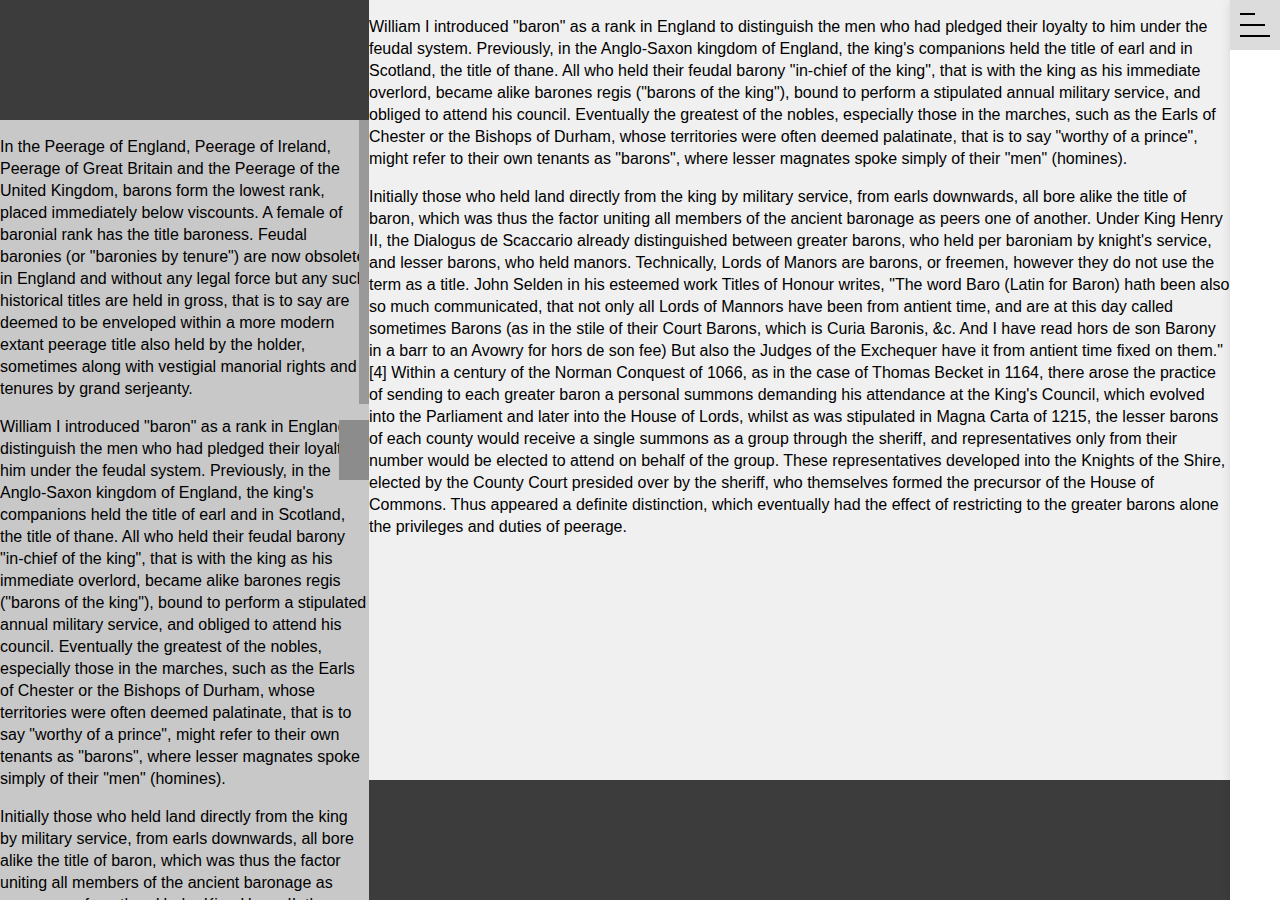
<file: index.html>
<!DOCTYPE html>
<html lang="ru">
	<head>
    	<meta charset="UTF-8" />
    	<meta http-equiv="X-UA-Compatible" content="IE=edge" />
    	<meta name="viewport" content="width=device-width, initial-scale=1.0, user-scalable=0, minimum-scale=1.0" />
		<meta name="keywords" content="http, 404" />
    	<meta name="description" content ="Не удается найти веб-страницу или документ" />
    	<link rel="stylesheet" href="css/default.css?071020191308" />
    	<link rel="stylesheet" href="css/style.css?071020191308" />
    	<link rel="stylesheet" href="css/workspace.css?071020191308" />
    	<link rel="stylesheet" href="css/panel.css?071020191308" />
    	<link rel="stylesheet" href="css/header.css?071020191308" />
    	<link rel="stylesheet" href="css/nav.css?071020191308" />
    	<link rel="stylesheet" href="css/footer.css?071020191308" />
    	<script defer src="js/jquery.js?071020191308"></script>
    	<!-- убрать комментирование ниже, если нужен resizable -->
    	<!-- script defer src="js/jquery.resizable.js?071020191308"></script -->
    	<!-- убрать комментирование выше, если нужен resizable -->
    	<script defer src="js/jquery.baron.js?071020191308"></script>
    	<script defer src="js/template.js?071020191308"></script>
		<title>HTTP 404 — не удается найти веб-страницу или документ</title>
	</head>
	<body onresize="resize();" onload="resize();">
		<div class="container">
			<span></span>
		
			
			<!-- workspace -->
			<div class="workspace">
				<div class="aside">
					<div class="header"></div>
					<div class="baron baron__aside">
						<div class="baron__scroller">
							<ul>
								<li>
									<p>In the Peerage of England, Peerage of Ireland, Peerage of Great Britain and the Peerage of the United Kingdom, barons form the lowest rank, placed immediately below viscounts. A female of baronial rank has the title baroness. Feudal baronies (or "baronies by tenure") are now obsolete in England and without any legal force but any such historical titles are held in gross, that is to say are deemed to be enveloped within a more modern extant peerage title also held by the holder, sometimes along with vestigial manorial rights and tenures by grand serjeanty.</p>
                					<p>William I introduced "baron" as a rank in England to distinguish the men who had pledged their loyalty to him under the feudal system. Previously, in the Anglo-Saxon kingdom of England, the king's companions held the title of earl and in Scotland, the title of thane. All who held their feudal barony "in-chief of the king", that is with the king as his immediate overlord, became alike barones regis ("barons of the king"), bound to perform a stipulated annual military service, and obliged to attend his council. Eventually the greatest of the nobles, especially those in the marches, such as the Earls of Chester or the Bishops of Durham, whose territories were often deemed palatinate, that is to say "worthy of a prince", might refer to their own tenants as "barons", where lesser magnates spoke simply of their "men" (homines).</p>
               						<p>Initially those who held land directly from the king by military service, from earls downwards, all bore alike the title of baron, which was thus the factor uniting all members of the ancient baronage as peers one of another. Under King Henry II, the Dialogus de Scaccario already distinguished between greater barons, who held per baroniam by knight's service, and lesser barons, who held manors. Technically, Lords of Manors are barons, or freemen, however they do not use the term as a title. John Selden in his esteemed work Titles of Honour writes, "The word Baro (Latin for Baron) hath been also so much communicated, that not only all Lords of Mannors have been from antient time, and are at this day called sometimes Barons (as in the stile of their Court Barons, which is Curia Baronis, &c. And I have read hors de son Barony in a barr to an Avowry for hors de son fee) But also the Judges of the Exchequer have it from antient time fixed on them."[4] Within a century of the Norman Conquest of 1066, as in the case of Thomas Becket in 1164, there arose the practice of sending to each greater baron a personal summons demanding his attendance at the King's Council, which evolved into the Parliament and later into the House of Lords, whilst as was stipulated in Magna Carta of 1215, the lesser barons of each county would receive a single summons as a group through the sheriff, and representatives only from their number would be elected to attend on behalf of the group. These representatives developed into the Knights of the Shire, elected by the County Court presided over by the sheriff, who themselves formed the precursor of the House of Commons. Thus appeared a definite distinction, which eventually had the effect of restricting to the greater barons alone the privileges and duties of peerage.</p>
                					<p>Later, the king started to create new baronies in one of two ways: by a writ of summons directing a chosen man to attend Parliament, and in an even later development by letters patent. Writs of summons became the normal method in medieval times, displacing the method of feudal barony, but creation of baronies by letters patent is the sole method adopted in modern times. Since the adoption of summons by writ, baronies thus no longer relate directly to land-holding, and thus no more feudal baronies needed thenceforth to be created. Following the Modus Tenendi Parliamenta of 1419, the Tenures Abolition Act 1660, the Feudal Tenure Act (1662), and the Fines and Recoveries Act of 1834, titles of feudal barony became obsolete and without legal force.</p>
                					<p>In the twentieth century Britain introduced the concept of non-hereditary life peers. All appointees to this distinction have been at the rank of baron. Life-peers are not counted as part of the aristocracy although in accordance with the tradition applied to hereditary peers they too are formally addressed in parliament by their peers as "The Noble Lord".</p>
                					<p>In addition, baronies are often used by their holders as subsidiary titles, for example as courtesy titles for the son and heir of an Earl or higher peer.</p>						
								</li>
							</ul>
						</div>
						<div class="baron__track">
            				<div class="baron__bar"></div>
        				</div>
					</div>
					<div class="ui-resizable-handle"></div>
				</div>
				<div class="content">
					<div class="header"></div>
					<div class="baron baron__content">
						<div class="baron__scroller">
							<ul>
								<li>
									<p>William I introduced "baron" as a rank in England to distinguish the men who had pledged their loyalty to him under the feudal system. Previously, in the Anglo-Saxon kingdom of England, the king's companions held the title of earl and in Scotland, the title of thane. All who held their feudal barony "in-chief of the king", that is with the king as his immediate overlord, became alike barones regis ("barons of the king"), bound to perform a stipulated annual military service, and obliged to attend his council. Eventually the greatest of the nobles, especially those in the marches, such as the Earls of Chester or the Bishops of Durham, whose territories were often deemed palatinate, that is to say "worthy of a prince", might refer to their own tenants as "barons", where lesser magnates spoke simply of their "men" (homines).</p>
               						<p>Initially those who held land directly from the king by military service, from earls downwards, all bore alike the title of baron, which was thus the factor uniting all members of the ancient baronage as peers one of another. Under King Henry II, the Dialogus de Scaccario already distinguished between greater barons, who held per baroniam by knight's service, and lesser barons, who held manors. Technically, Lords of Manors are barons, or freemen, however they do not use the term as a title. John Selden in his esteemed work Titles of Honour writes, "The word Baro (Latin for Baron) hath been also so much communicated, that not only all Lords of Mannors have been from antient time, and are at this day called sometimes Barons (as in the stile of their Court Barons, which is Curia Baronis, &c. And I have read hors de son Barony in a barr to an Avowry for hors de son fee) But also the Judges of the Exchequer have it from antient time fixed on them."[4] Within a century of the Norman Conquest of 1066, as in the case of Thomas Becket in 1164, there arose the practice of sending to each greater baron a personal summons demanding his attendance at the King's Council, which evolved into the Parliament and later into the House of Lords, whilst as was stipulated in Magna Carta of 1215, the lesser barons of each county would receive a single summons as a group through the sheriff, and representatives only from their number would be elected to attend on behalf of the group. These representatives developed into the Knights of the Shire, elected by the County Court presided over by the sheriff, who themselves formed the precursor of the House of Commons. Thus appeared a definite distinction, which eventually had the effect of restricting to the greater barons alone the privileges and duties of peerage.</p>
                				</li>
								<li>
									<footer></footer>
								</li>
							</ul>
						</div>
						<div class="baron__track">
            				<div class="baron__bar"></div>
        				</div>				
					</div>
				</div>
			</div>
			<!-- /workspace -->
			
			
			<!-- panel -->
			<div class="panel">
				<ul>
					<li></li>
					<li></li>
					<li></li>
					<li></li>
				</ul>
			</div>
			<!-- /panel -->
			
			
			<!-- nav -->
			<nav></nav>
			<!-- /nav -->
			
		</div>
	</body>
</html>
</file>
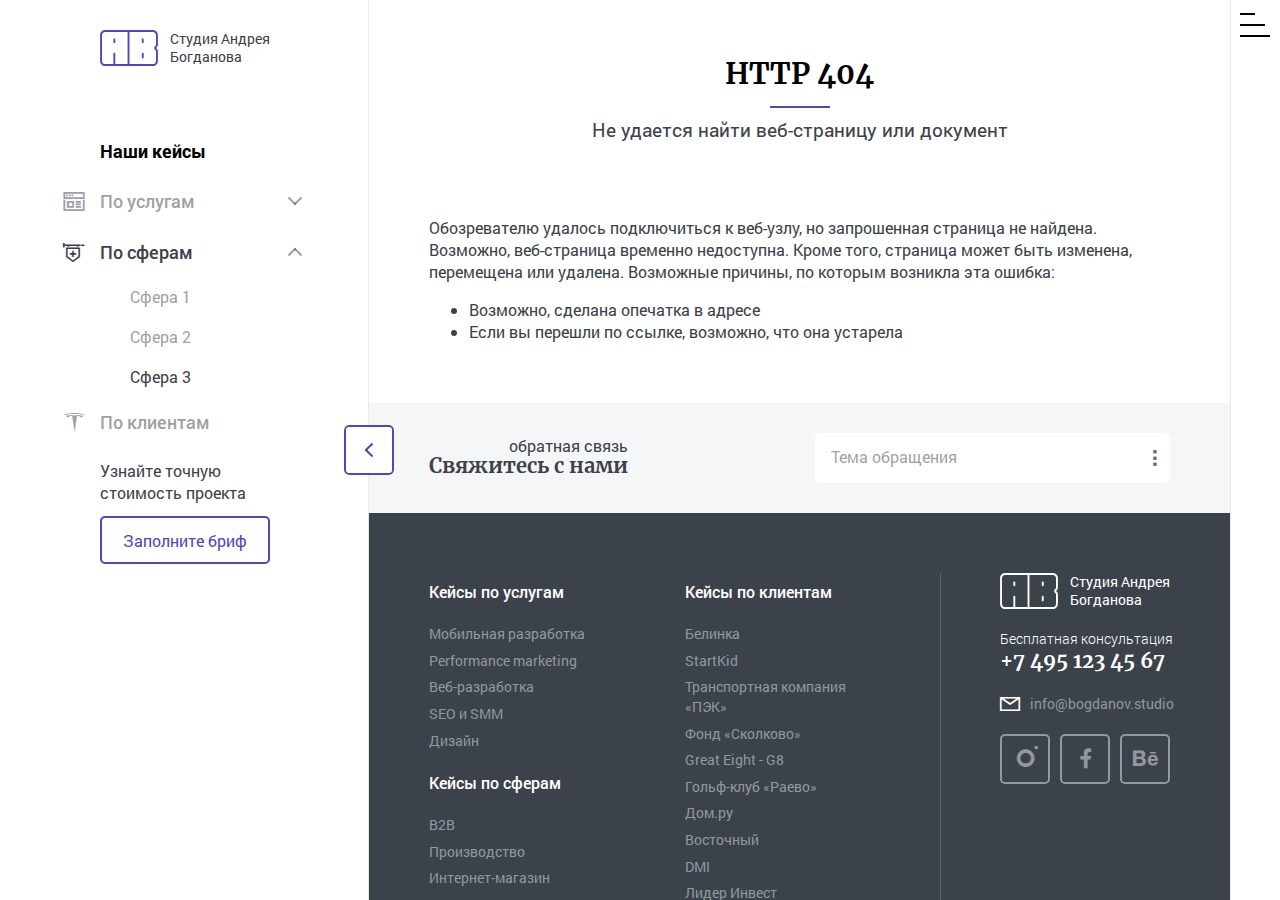
<file: HTML/index.html>
<!DOCTYPE html>
<html lang="ru">

<head>
	<meta charset="UTF-8" />
	<meta http-equiv="X-UA-Compatible" content="IE=edge" />
	<meta name="viewport" content="width=device-width, initial-scale=1.0, user-scalable=0, minimum-scale=1.0" />
	<meta name="keywords" content="http, 404" />
	<meta name="description" content="Не удается найти веб-страницу или документ" />
	<link rel="stylesheet" href="fonts/icomoon/style.css?140120200038" />
	<link rel="stylesheet" href="fonts/roboto/style.css?140120200038" />
	<link rel="stylesheet" href="fonts/merriweather/style.css?140120200038" />
	<link rel="stylesheet" href="css/default.css?140120200038" />
	<link rel="stylesheet" href="css/style.css?140120200038" />
	<link rel="stylesheet" href="css/header.css?140120200038" />
	<link rel="stylesheet" href="css/burger.css?140120200038" />
	<link rel="stylesheet" href="css/workspace.css?140120200038" />
	<link rel="stylesheet" href="css/aside.css?140120200038" />
	<link rel="stylesheet" href="css/article.css?140120200038" />
	<link rel="stylesheet" href="css/footer.css?140120200038" />
	<link rel="stylesheet" href="css/form.css?140120200038" />
	<link rel="stylesheet" href="css/nav.css?140120200038" />
	<script defer src="js/jquery.js?140120200038"></script>
	<script defer src="js/jquery.throttle-debounce.js?140120200038"></script>
	<script defer src="js/jquery.baron.js?140120200038"></script>
	<script defer src="js/template.js?140120200038"></script>
	<script defer src="js/form.js?140120200038"></script>
	<title>HTTP 404 — не удается найти веб-страницу или документ</title>
</head>

<body onresize="resize();" onload="resize();">
	<div class="container">
		<span></span>

		<!-- списки -->
		<div class="lists utheme">
			<div class="baron baron__choose">
				<div class="baron__scroller">
					<ul>
						<li data-form="feedback" data-field="utheme">
							<span>Cотрудничество</span>
						</li>
						<li data-form="feedback" data-field="utheme">
							<span>Хочу у вас работать</span>
						</li>
						<li data-form="feedback" data-field="utheme">
							<span>Условия доставки</span>
						</li>
						<li data-form="feedback" data-field="utheme">
							<span>Условия покупки</span>
						</li>
						<li data-form="feedback" data-field="utheme">
							<span>Наличие товара</span>
						</li>
						<li data-form="feedback" data-field="utheme">
							<span>Другое</span>
						</li>
					</ul>
				</div>
				<div class="baron__track">
					<div class="baron__bar"></div>
				</div>
			</div>
		</div>
		<!-- /списки -->

		<!-- header -->
		<header>
			<div>
				<a class="logo" href="/" title="Море здоровья">
					<span></span>
				</a>
			</div>
			<ul class="burger">
				<li></li>
				<li></li>
				<li></li>
				<li></li>
			</ul>
		</header>
		<!-- /header -->

		<!-- workspace -->
		<div class="workspace">
			<div class="aside">
				<div class="box">
					<div class="header">
						<a class="logo" href="/" title="Студия Андрея Богданова">
							<span></span>
						</a>
					</div>
					<div class="baron baron__aside">
						<div class="baron__scroller">
							<ul>
								<li>
									<aside>
										<ul>
											<li>
												<div>
													<strong>
														<span>Наши кейсы</span>
													</strong>
												</div>
											</li>
											<li class="more">
												<a class="color-hover" href="#" title="По услугам">
													<span class="icon services">
														<span>По услугам</span>
													</span>
												</a>
												<span></span>
												<ul>
													<li>
														<a class="color-hover" href="#" title="Услуга 1">
															<span>
																<span>Услуга 1</span>
															</span>
														</a>
													</li>
													<li>
														<a class="color-hover" href="#" title="Услуга 2">
															<span>
																<span>Услуга 2</span>
															</span>
														</a>
													</li>
												</ul>
											</li>
											<li class="more selected">
												<div>
													<span class="icon areas">
														<span>По сферам</span>
													</span>
												</div>
												<span></span>
												<ul>
													<li>
														<a class="color-hover" href="#" title="Сфера 1">
															<span>
																<span>Сфера 1</span>
															</span>
														</a>
													</li>
													<li>
														<a class="color-hover" href="#" title="Сфера 2">
															<span>
																<span>Сфера 2</span>
															</span>
														</a>
													</li>
													<li>
														<div>
															<span>
																<span>Сфера 3</span>
															</span>
														</div>
													</li>
												</ul>
											</li>
											<li>
												<a class="color-hover" href="/catalog/fignya/" title="По клиентам">
													<span class="icon brends">
														<span>По клиентам</span>
													</span>
												</a>
											</li>
											<li>
												<div>
													<p>
														<span>Узнайте точную стоимость проекта</span>
													</p>
													<a href="#" title="Заполните бриф">
														<span>Заполните бриф</span>
													</a>
												</div>
											</li>
										</ul>
									</aside>
								</li>
							</ul>
						</div>
						<div class="baron__track">
							<div class="baron__bar"></div>
						</div>
					</div>
				</div>
				<div class="ui-resizable-handle"></div>
			</div>
			<div class="article">
				<div class="box">
					<div class="baron baron__article">
						<div class="baron__scroller">
							<ul>
								<li>
									<article>
										<div class="content">
											<div>
												<h1>HTTP 404</h1>
												<blockquote>Не удается найти веб-страницу или документ</blockquote>
											</div>
											<div>
												<p>Обозревателю удалось подключиться к веб-узлу, но запрошенная страница не найдена.
													Возможно, веб-страница временно недоступна.
													Кроме того, страница может быть изменена, перемещена или удалена.
													Возможные причины, по которым возникла эта ошибка:</p>
												<ul>
													<li>Возможно, сделана опечатка в адресе</li>
													<li>Если вы перешли по ссылке, возможно, что она устарела</li>
												</ul>
											</div>
										</div>
									</article>
								</li>
								<li>
									<footer>
										<div class="form feedback">
											<div>
												<span class="accent">Оставьте комментарий</span>
												<span class="accent">Спасибо!</span>
												<blockquote>В комментариях запрещено использовать материалы рекламного характера и (или) использовать нецензурную лексику (мат), включая завуалированную.</blockquote>
												<blockquote>Ваше сообщение успешно отправлено. В ближайшее время с Вами свяжется наш специалист и ответит на все, интересующие Вас, вопросы.</blockquote>
											</div>
											<form name="feedback" method="post" action="#">
												<ul>
													<li>
														<div class="accent">
															<span>Свяжитесь с нами</span>
														</div>
													</li>
													<li>
														<div class="choose utheme">
															<input class="field lists" type="text" name="utheme" value="" readonly="readonly" data-form="feedback" data-list="utheme" />
															<span>Тема обращения</span>
														</div>
													</li>
												</ul>
												<ul class="hide utheme">
													<li>
														<div class="required">
															<input class="field" type="text" name="uname" value="" data-form="feedback" />
															<span>Ваше имя</span>
														</div>
													</li>
													<li>
														<div class="required">
															<input class="field" type="text" name="uemail" value="" data-form="feedback" />
															<span>Ваш E-mail</span>
														</div>
													</li>
												</ul>
												<ul class="hide utheme">
													<li>
														<div>
															<textarea class="field" name="umessage" data-form="feedback"></textarea>
															<span>Напишите комментарий</span>
														</div>
													</li>
												</ul>
												<ol class="hide utheme">
													<li>
														<div class="required consent">
															<input type="checkbox" name="consent" value="Y" />
															<span class="checkbox" data-form="feedback"></span>
															<span>Даю согласие на обработку</span>
															<a href="/policy/" title="персональные данные">персональных данных</a>
														</div>
													</li>
													<li>
														<div>
															<button type="button" data-form="feedback"></button>
														</div>
													</li>
												</ol>
											</form>
										</div>
										<div class="footer">
											<ul>
												<li>
													<ul>
														<li>
															<a href="#" title="Кейсы по услугам">
																<span>Кейсы по услугам</span>
															</a>
															<ol>
																<li>
																	<a href="#" title="Мобильная разработка">
																		<span>Мобильная разработка</span>
																	</a>
																</li>
																<li>
																	<a href="#" title="Performance marketing">
																		<span>Performance marketing</span>
																	</a>
																</li>
																<li>
																	<a href="#" title="Веб-разработка">
																		<span>Веб-разработка</span>
																	</a>
																</li>
																<li>
																	<a href="#" title="SEO и SMM">
																		<span>SEO и SMM</span>
																	</a>
																</li>
																<li>
																	<a href="#" title="Дизайн">
																		<span>Дизайн</span>
																	</a>
																</li>
															</ol>
															<a href="#" title="Кейсы по сферам">
																<span>Кейсы по сферам</span>
															</a>
															<ol>
																<li>
																	<a href="#" title="B2B">
																		<span>B2B</span>
																	</a>
																</li>
																<li>
																	<a href="#" title="Производство">
																		<span>Производство</span>
																	</a>
																</li>
																<li>
																	<a href="#" title="Интернет-магазин">
																		<span>Интернет-магазин</span>
																	</a>
																</li>
																<li>
																	<a href="#" title="Логистика">
																		<span>Логистика</span>
																	</a>
																</li>
																<li>
																	<a href="#" title="Мероприятия">
																		<span>Мероприятия</span>
																	</a>
																</li>
																<li>
																	<a href="#" title="Музыка">
																		<span>Музыка</span>
																	</a>
																</li>
																<li>
																	<a href="#" title="СМИ">
																		<span>СМИ</span>
																	</a>
																</li>
																<li>
																	<a href="#" title="Техника">
																		<span>Техника</span>
																	</a>
																</li>
																<li>
																	<a href="#" title="Финансы">
																		<span>Финансы</span>
																	</a>
																</li>
																<li>
																	<a href="#" title="E-commerce">
																		<span>E-commerce</span>
																	</a>
																</li>
																<li>
																	<a href="#" title="Автомобили">
																		<span>Автомобили</span>
																	</a>
																</li>
																<li>
																	<a href="#" title="IT">
																		<span>IT</span>
																	</a>
																</li>
																<li>
																	<a href="#" title="Строительство">
																		<span>Строительство</span>
																	</a>
																</li>
																<li>
																	<a href="#" title="Товары для дома">
																		<span>Товары для дома</span>
																	</a>
																</li>
																<li>
																	<a href="#" title="Услуги">
																		<span>Услуги</span>
																	</a>
																</li>
																<li>
																	<a href="#" title="Продажи">
																		<span>Продажи</span>
																	</a>
																</li>
															</ol>
														</li>
														<li>
															<a href="#" title="Кейсы по клиентам">
																<span>Кейсы по клиентам</span>
															</a>
															<ol>
																<li>
																	<a href="#" title="Белинка">
																		<span>Белинка</span>
																	</a>
																</li>
																<li>
																	<a href="#" title="StartKid">
																		<span>StartKid</span>
																	</a>
																</li>
																<li>
																	<a href="#" title="Транспортная компания «ПЭК»">
																		<span>Транспортная компания «ПЭК»</span>
																	</a>
																</li>
																<li>
																	<a href="#" title="Фонд «Сколково»">
																		<span>Фонд «Сколково»</span>
																	</a>
																</li>
																<li>
																	<a href="#" title="Great Eight - G8">
																		<span>Great Eight - G8</span>
																	</a>
																</li>
																<li>
																	<a href="#" title="Гольф-клуб «Раево»">
																		<span>Гольф-клуб «Раево»</span>
																	</a>
																</li>
																<li>
																	<a href="#" title="Дом.ру">
																		<span>Дом.ру</span>
																	</a>
																</li>
																<li>
																	<a href="#" title="Восточный">
																		<span>Восточный</span>
																	</a>
																</li>
																<li>
																	<a href="#" title="DMI">
																		<span>DMI</span>
																	</a>
																</li>
																<li>
																	<a href="#" title="Лидер Инвест">
																		<span>Лидер Инвест</span>
																	</a>
																</li>
																<li>
																	<a href="#" title="ТПК">
																		<span>ТПК</span>
																	</a>
																</li>
																<li>
																	<a href="#" title="Cheryomushki house">
																		<span>Cheryomushki house</span>
																	</a>
																</li>
															</ol>
															<a href="#" title="Студия">
																<span>Студия</span>
															</a>
															<ol>
																<li>
																	<a href="#" title="Компетенции">
																		<span>Компетенции</span>
																	</a>
																</li>
																<li>
																	<a href="#" title="Философия">
																		<span>Философия</span>
																	</a>
																</li>
																<li>
																	<a href="#" title="Команда">
																		<span>Команда</span>
																	</a>
																</li>
																<li>
																	<a href="#" title="Вакансии">
																		<span>Вакансии</span>
																	</a>
																</li>
															</ol>
															<a href="#" title="Мысли">
																<span>Мысли</span>
															</a>
															<br />
															<a href="#" title="Контакты">
																<span>Контакты</span>
															</a>
														</li>
													</ul>
												</li>
												<li>
													<a class="logo" href="/" title="Студия Андрея Богданова">
														<span></span>
													</a>
													<a class="phone" href="tel:+74951234567" title="+7 495 123 45 67">
														<span>+7 495 123 45 67</span>
													</a>
													<a class="mail" href="mailto:info@bogdanov.studio" title="info@bogdanov.studio">
														<span>info@bogdanov.studio</span>
													</a>
													<ol class="social">
														<li>
															<a class="instagram" href="#" title="instagram"></a>
														</li>
														<li>
															<a class="facebook" href="#" title="facebook"></a>
														</li>
														<li>
															<a class="behance" href="#" title="behance"></a>
														</li>
													</ol>
												</li>
											</ul>
										</div>
										<div class="footer copyright">
											<span>© 2019 Студия Андрея Богданова</span><br />
											<a class="policy" href="/policy/" title="Политика конфиденциальности">
												<span>Политика конфиденциальности</span>
											</a>
										</div>
									</footer>
								</li>
							</ul>
						</div>
						<div class="baron__track">
							<div class="baron__bar"></div>
						</div>
					</div>
				</div>
			</div>
		</div>
		<!-- /workspace -->

		<!-- nav -->
		<nav></nav>
		<!-- /nav -->

	</div>
</body>

</html>
</file>
<file: css/default.css>
@charset "UTF-8";

* {
	box-sizing : border-box;
	}

body {
	-webkit-text-size-adjust : 100%;
	-webkit-font-smoothing : antialiased;
  	-moz-osx-font-smoothing : grayscale;
	}

html, body,
main, article, aside, details, figcaption, figure, footer, header, hgroup, menu, nav, section,
dl, dt, dd,
h1, h2, h3, h4, h5, h6,
pre, form, fieldset, input, textarea, blockquote, th, td,
img, a img,
div {
	margin : 0;
	padding : 0;
	}

html, body,
main, article, aside, details, figcaption, figure, footer, header, hgroup, menu, nav, section,
img, a img,
div {
	font : inherit;
	vertical-align : baseline;
	}

address, caption, cite, code, dfn, th, var {
	font-style : normal;
	font-weight : normal;
	}

html, body {
	width : 100%;
	height : 100%;
	}

input:focus,
textarea:focus,
select:focus,
button:focus,
div:focus,
a:focus,
span:focus {
	outline : none;
	}

input,
textarea,
button {
	-webkit-appearance : none;
	-moz-appearance : none;
    }

caption, th {
	text-align : left;
	}

fieldset,
abbr, acronym,
img, img a {
	border : 0;
	}

blockquote, q {
	quotes : none;
	}

blockquote::before, blockquote::after,
q::before, q::after {
	content : "";
	content : none;
	}

main, article, aside, details, figcaption, figure, header, hgroup, menu, nav, section, img {
	display : block;
	}

h1, h2, h3, h4, h5, h6 {
	font-size : 100%;
	font-weight : normal;
	}

table {
	border-collapse : collapse;
	border-spacing : 0;
	}
</file>
<file: css/style.css>
@charset "UTF-8";

body {
	position : relative;
	background-color : rgba(255, 255, 255, 1);
	color : rgba(0, 0, 0, 1);
	font-weight : normal;
	font-family : "Regular", Arial, Tahoma, Verdana, sans-serif;
	font-size : 16px;
	line-height : 22px;
	}
	
div.container {
	position : relative;
	width : 100%;
	height : 100vh;
	min-width : 320px;
	min-height : 320px;
	overflow : hidden;
	}
	
div.container > span {
	display : none;
	}
	
div.container.opened > div.workspace {
  	-webkit-filter : url("[data-uri]#blur");
 	-webkit-filter : blur(3px);
   		-ms-filter : url("[data-uri]#blur");
 		-ms-filter : blur(3px);   
			filter : url("[data-uri]#blur");
			filter : blur(3px);		
	}
	
div.container.opened > span {
	display : block;
	position : absolute;
	top : 0;
	left : 0;
	z-index : 100;
	width : calc(100% - 50px);
	height : 100%;
	background-color : rgba(0, 0, 0, 0.25);	
	}

/* 60px — базовый отступ 
внутренние и внешние отступы делятся или умножаются на 2
120px — 60px — 30px */	
@media (min-width : 1201px) {
	
	}

/* 50px — базовый отступ 
внутренние и внешние отступы делятся или умножаются на 2
100px — 50px — 25px */		
@media (min-width : 961px) and (max-width : 1200px) {
	
	}

/* 40px — базовый отступ 
внутренние и внешние отступы делятся или умножаются на 2
80px — 40px — 20px */		
@media (min-width : 721px) and (max-width : 960px) {

	}
	
/* 30px — базовый отступ 
внутренние и внешние отступы делятся или умножаются на 2
60px — 30px — 15px */		
@media (min-width : 481px) and (max-width : 720px) {
	
	}

/* 20px — базовый отступ 
внутренние и внешние отступы делятся или умножаются на 2
40px — 20px — 10px */		
@media (max-width : 480px) {
	
	}
</file>
<file: css/workspace.css>
@charset "UTF-8";

div.container > div.workspace {
	display : flex;
	width : calc(100% - 50px);
	height : 100%;
	overflow : hidden;
	}
	
div.container > div.workspace > div {
	position : relative;
	height : 100%;
	min-width : 0;
	background-color: rgba(200, 200, 200, 1);
	overflow : visible !important;
	}
	
div.container > div.workspace > div.aside + div {
	flex : 1;
	max-width : 100%;
	background-color: rgba(240, 240, 240, 1);
	}

/* resizable -- начало */
	
div.container > div.workspace > div.aside > div.ui-resizable-handle {
	position : absolute;
	display : block;
	/* добавить комментирование ниже, если нужен resizable */
	right : 0;
	top : 0;
	height : 100%;
	/* добавить комментирование выше, если нужен resizable */
	}
	
/* убрать комментирование ниже, если нужен resizable */
/* div.container > div.workspace > div.aside > div.ui-resizable-disabled .ui-resizable-handle, 
div.container > div.workspace > div.aside > div.ui-resizable-autohide .ui-resizable-handle { 
	display : none; 
	}
	
div.container > div.workspace > div.aside > div.ui-resizable-e {
	cursor : ew-resize;
	width : 4px;
	height : 100%;
	right : -2px;
	top : 0;
	background-color: rgba(100, 100, 100, 1);
	} */
/* убрать комментирование выше, если нужен resizable */
	
div.container > div.workspace > div.aside > div.ui-resizable-handle > ul {
	display : flex;
	position : absolute;
	top : calc(50% - 30px);
	right : calc(50% - 30px);
	z-index : 90;
	width : 60px;
	height : 60px;
	padding : 0;
	margin : 0;
	list-style : none;
	}
	
div.container > div.workspace > div.aside > div.ui-resizable-handle > ul > li {
	width : 50%;
	cursor : pointer;
	}
	
div.container > div.workspace > div.aside > div.ui-resizable-handle > ul > li:first-child {
	background-color : rgba(140, 140, 140, 1);
	}
	
div.container > div.workspace > div.aside > div.ui-resizable-handle > ul > li:last-child {
	background-color : rgba(120, 120, 120, 1);
	}
	
/* resizable -- конец */
/* scrollbar -- начало */

div.container > div.workspace > div > div.baron {
	position : relative;
	overflow : hidden;
    width : 100%;
	}
	
div.container > div.workspace > div > div.baron > div.baron__scroller {
    width : 100% !important;
    max-width : 100% !important;
    min-width : 270px !important;
    padding : 0 !important;
    margin : 0 !important;
    height : 100%;
    overflow-y : scroll;
    -ms-overflow-style : none;
    -webkit-overflow-scrolling: touch;
    /* remove line to customize scrollbar in iOs */
	}
	
div.container > div.workspace > div > div.baron > div.baron__scroller::-webkit-scrollbar {
    width : 0;
    height : 0;
	}

div.container > div.workspace > div > div.baron > div.baron__track {
    display : none;
    position : absolute;
    top : 0;
    right : 0;
    bottom : 0;
	}
	
div.container > div.workspace > div > div.baron._scrollbar > div.baron__track {
    display : block;
	}
	
div.container > div.workspace > div > div.baron > div.baron__track > div.baron__bar {
    display : none;
    position : absolute;
    right : 0;    
    z-index : 1;
    width : 10px;
    background : #999;
	}
	
div.container > div.workspace > div > div.baron._scrollbar > div.baron__track > div.baron__bar {
    display : block;
	}
	
/* scrollbar -- конец */
	
div.container > div.workspace > div > div.baron > div.baron__scroller > ul {
	display : flex;
	flex-direction : column;
	width : 100%;
	min-height : 100%;
	padding : 0;
	margin : 0;
	list-style : none;
	}
	
div.container > div.workspace > div > div.baron > div.baron__scroller > ul > li:first-child {
	flex : 1;
	}
	
	
div.container > div.workspace > div > div.header {
	min-width : 100%;
	background-color: rgba(60, 60, 60, 1);
	}
	
@media (min-width : 1201px) {
	div.container > div.workspace > div.aside {
		width : 30%;
		max-width : 30%;
		}

	div.container > div.workspace > div.aside > div.baron {
		height : calc(100% - 120px);
		}
		
	div.container > div.workspace > div.content > div.baron {
		height : 100%;
		}
		
	div.container > div.workspace > div > div.header {
		height : 120px;
		}
		
	div.container > div.workspace > div.content > div.header {
		display : none;
		}
		
	div.container > div.workspace > div.aside > div.ui-resizable-handle > ul > li:last-child {
		opacity : 0;
		}
	
	div.container > div.workspace > div.aside.min > div.ui-resizable-handle > ul > li:last-child {
		opacity : 1;
		}
	}
	
@media (min-width : 961px) and (max-width : 1200px) {
	div.container > div.workspace > div.aside {
		width : 35%;
		max-width : 35%;
		}
		
	div.container > div.workspace > div.aside > div.baron {
		height : calc(100% - 110px);
		}
		
	div.container > div.workspace > div.content > div.baron {
		height : 100%;
		}
		
	div.container > div.workspace > div > div.header {
		height : 110px;
		}
		
	div.container > div.workspace > div.content > div.header {
		display : none;
		}
		
	div.container > div.workspace > div.aside > div.ui-resizable-handle > ul > li:last-child {
		opacity : 0;
		}
	
	div.container > div.workspace > div.aside.min > div.ui-resizable-handle > ul > li:last-child {
		opacity : 1;
		}
	}

@media (min-width : 721px) and (max-width : 960px) {
	div.container > div.workspace > div.aside {
		width : 40%;
		max-width : 40%;
		}
		
	div.container > div.workspace > div.aside > div.baron {
		height : calc(100% - 100px);
		}
		
	div.container > div.workspace > div.content > div.baron {
		height : 100%;
		}
		
	div.container > div.workspace > div > div.header {
		height : 100px;
		}
		
	div.container > div.workspace > div.content > div.header {
		display : none;
		}
		
	div.container > div.workspace > div.aside > div.ui-resizable-handle > ul > li:last-child {
		opacity : 0;
		}
	
	div.container > div.workspace > div.aside.min > div.ui-resizable-handle > ul > li:last-child {
		opacity : 1;
		}
	}
		
@media (min-width : 481px) and (max-width : 720px) {
	div.container > div.workspace > div.aside {
		width : 0;
		max-width : 100%;
		}
		
	div.container > div.workspace > div.content > div.baron {
		height : calc(100% - 90px);
		}
		
	div.container > div.workspace > div.aside > div.baron {
		height : 100%;
		}
		
	div.container > div.workspace > div > div.header {
		height : 90px;
		}
		
	div.container > div.workspace > div.aside > div.header {
		display : none;
		}
	}
	
@media (max-width : 480px) {
	div.container > div.workspace > div.aside {
		width : 0;
		max-width : 100%;
		}
		
	div.container > div.workspace > div.content > div.baron {
		height : calc(100% - 80px);
		}
		
	div.container > div.workspace > div.aside > div.baron {
		height : 100%;
		}
		
	div.container > div.workspace > div > div.header {
		height : 80px;
		}
		
	div.container > div.workspace > div.aside > div.header {
		display : none;
		}
	}
</file>
<file: css/panel.css>
@charset "UTF-8";

div.container > div.panel {
	position : absolute;
	top : 0;
	right : 0;
	z-index : 120;
	width : 50px;
	height : 100%;
	background-color: rgba(255, 255, 255, 1);
	box-shadow : 0 0 10px 0 rgba(0, 0, 0, 0.1);
	overflow : hidden;
	}

/* сандвич -- начало */
	
div.container > div.panel > ul {
	position: absolute;
	top : 0;
	right : 0;
	z-index: 10;
	width: 50px;
	height: 50px;
	padding : 13px 10px;
	margin : 0;
	list-style : none;
	cursor : pointer;
	overflow : hidden;
	background-color: rgba(220, 220, 220, 1);
	}
	
div.container > div.panel > ul > li {
	position : inherit;
	left : 10px;
	z-index : inherit;
	width : 30px;
	height : 2px;
	background-color : rgba(0, 0, 0, 1);
	transition : width 0.25s ease;
  	animation-timing-function : ease;
  	animation-duration : .25s;
	}
	
div.container > div.panel > ul > li:first-child,
div.container > div.panel > ul > li:nth-child(2) {
	width : 25px;
	top : calc(50% - 1px);
	}
	
div.container > div.panel > ul > li:nth-child(3) {
	top : 13px;
	width : 15px;
	}

div.container > div.panel > ul > li:last-child {
	bottom : 13px;
	}

div.container > div.panel > ul:hover > li:first-child,
div.container > div.panel > ul:hover > li:nth-child(2),
div.container > div.panel > ul:hover > li:nth-child(3),
div.container > div.panel > ul > li:last-child,
div.container.opened > div.panel > ul > li { 
	width : 30px; 
	}

div.container.closed > div.panel > ul > li:first-child {
	transform : rotate(0);  	
  	animation-name : rotate-left-down;
	}

div.container.opened > div.panel > ul > li:first-child {
	transform : rotate(45deg);
  	animation-name : rotate-left-up;
	}

@keyframes rotate-left-up {
	0% {
    	transform : rotate(0);
  		}
  	50% {
    	transform : rotate(0);
  		}
  	100% {
    	transform : rotate(45deg);
  		}
	}
	
@keyframes rotate-left-down {
	0% {
    	transform : rotate(45deg);
  		}
  	50% {
    	transform : rotate(0);
  		}
  	100% {
    	transform : rotate(0);
  		}
	}

div.container.closed > div.panel > ul > li:nth-child(2) {
	transform : rotate(0);
  	animation-name : rotate-right-down;
	}
	
div.container.opened > div.panel > ul > li:nth-child(2) { 
	transform : rotate(-45deg);
	animation-name : rotate-right-up;
	}
	
@keyframes rotate-right-up {
	0% {
    	transform : rotate(0);
  		}
  	50% {
    	transform : rotate(0);
  		}
  	100% {
    	transform : rotate(-45deg);
  		}
	}
	
@keyframes rotate-right-down {
	0% {
    	transform : rotate(-45deg);
  		}
  	50% {
    	transform : rotate(0);
  		}
  	100% {
    	transform : rotate(0);
  		}
	}

div.container.closed > div.panel > ul > li:nth-child(3) { 
	top : 13px;
	transform : rotate(0);
	animation-name : top-down;
	}	
	
div.container.opened > div.panel > ul > li:nth-child(3) { 
	top : calc(50% - 1px);
	transform : rotate(45deg);
	animation-name : top-up;
	}
	
@keyframes top-up {
	0% {
    	top : 13px;
    	transform : rotate(0);
  		}
  	50% {
    	top : calc(50% - 1px);
    	transform : rotate(0);
  		}
  	100% {
  		top : calc(50% - 1px);
    	transform : rotate(45deg);
  		}
	}
	
@keyframes top-down {
	0% {
    	top : calc(50% - 1px);
    	transform : rotate(45deg);
  		}
  	50% {
    	top : calc(50% - 1px);
    	transform : rotate(0);
  		}
  		
  	100% {
    	top : 13px;
    	transform : rotate(0);
  		}
	}

div.container.closed > div.panel > ul > li:last-child { 
	bottom : 13px;
	transform : rotate(0);
	animation-name : bottom-down;
	}	
	
div.container.opened > div.panel > ul > li:last-child { 
	bottom : calc(50% - 1px);
	transform : rotate(-45deg);
	animation-name : bottom-up;
	}
	
@keyframes bottom-up {
	0% {
    	bottom : 13px;
    	transform : rotate(0);
  		}
  	50% {
    	bottom : calc(50% - 1px);
    	transform : rotate(0);
  		}
  	100% {
  		bottom : calc(50% - 1px);
    	transform : rotate(-45deg);
  		}
	}
	
@keyframes bottom-down {
	0% {
    	bottom : calc(50% - 1px);
    	transform : rotate(-45deg);
  		}
  	50% {
    	bottom : calc(50% - 1px);
    	transform : rotate(0);
  		}
  		
  	100% {
    	bottom : 13px;
    	transform : rotate(0);
  		}
	}
	
/* сандвич -- конец */
	
@media (min-width : 1201px) {

	}
	
@media (min-width : 961px) and (max-width : 1200px) {

	}

@media (min-width : 721px) and (max-width : 960px) {

	}
		
@media (min-width : 481px) and (max-width : 720px) {
	
	}
	
@media (max-width : 480px) {

	}
</file>
<file: css/header.css>
@charset "UTF-8";

div.container > div.workspace > header {
	position : absolute;
	top : 0;
	left : 0;
	z-index : 100;
	background-color: rgba(60, 60, 60, 1);
	}
	
@media (min-width : 1201px) {
	div.container > div.workspace > header {
		width : 30%;
		padding : 60px 0;
		}
	}
		
@media (min-width : 961px) and (max-width : 1200px) {
	div.container > div.workspace > header {
		padding : 50px 0;
		}
	}

@media (min-width : 721px) and (max-width : 960px) {
	div.container > div.workspace > header {
		padding : 40px 0;
		}
	}

@media (min-width : 481px) and (max-width : 720px) {
	div.container > div.workspace > header {
		padding : 30px 0;
		}
	}

@media (max-width : 480px) {
	div.container > div.workspace > header {
		padding : 20px 0;
		}
	}
</file>
<file: css/nav.css>
@charset "UTF-8";

div.container > nav {
	position : absolute;
	top : 0;
	right : calc(50px - 100%);
	z-index : 100;
	width : calc(100% - 50px);
	height : 100%;
	background-color: rgba(80, 80, 80, 1);
	overflow : hidden;
	}
	
@media (min-width : 1201px) {
	div.container > nav {
		max-width : calc((100% - 50px)*0.7);
		}
	}
	
@media (min-width : 961px) and (max-width : 1200px) {
	div.container > nav {
		max-width : calc((100% - 50px)*0.65);
		}
	}

@media (min-width : 721px) and (max-width : 960px) {
	div.container > nav {
		max-width : calc((100% - 50px)*0.6);
		}
	}
		
@media (min-width : 481px) and (max-width : 720px) {
	div.container > nav {
		max-width : 100%;
		}	
	}
	
@media (max-width : 480px) {
	div.container > nav {
		max-width : 100%;
		}
	}
</file>
<file: css/footer.css>
@charset "UTF-8";

div.container > div.workspace > div.content > div.baron > div.baron__scroller > ul > li > footer {
	background-color: rgba(60, 60, 60, 1);
	}
	
@media (min-width : 1201px) {
	div.container > div.workspace > div.content > div.baron > div.baron__scroller > ul > li > footer {
		padding : 60px 0;
		}
	}
		
@media (min-width : 961px) and (max-width : 1200px) {
	div.container > div.workspace > div.content > div.baron > div.baron__scroller > ul > li > footer {
		padding : 50px 0;
		}
	}

@media (min-width : 721px) and (max-width : 960px) {
	div.container > div.workspace > div.content > div.baron > div.baron__scroller > ul > li > footer {
		padding : 40px 0;
		}
	}

@media (min-width : 481px) and (max-width : 720px) {
	div.container > div.workspace > div.content > div.baron > div.baron__scroller > ul > li > footer {
		padding : 30px 0;
		}
	}

@media (max-width : 480px) {
	div.container > div.workspace > div.content > div.baron > div.baron__scroller > ul > li > footer {
		padding : 20px 0;
		}
	}
</file>
<file: HTML/fonts/icomoon/style.css>
@charset "UTF-8";

@font-face {
	font-family: "icomoon";
	font-display: swap;
	src: url("icomoon.eot?6y5igh");
	src: url("icomoon.eot?6y5igh#iefix") format("embedded-opentype"),
		url("icomoon.ttf?6y5igh") format("truetype"),
		url("icomoon.woff?6y5igh") format("woff"),
		url("icomoon.svg?6y5igh#icomoon") format("svg");
	font-weight: normal;
	font-style: normal;
}
</file>
<file: HTML/fonts/roboto/style.css>
@charset "UTF-8";

@font-face {
	font-family : "Roboto";
	font-display : swap;
  	src : 	local("Roboto Light"), 
		  	local("Roboto-Light"), 
			url("RobotoLight.eot");
  	src : 	url("icomoon.eot?5y5iap#iefix") format("embedded-opentype"),
			url("RobotoLight.eot?#iefix") format("embedded-opentype"),
			url("RobotoLight.woff") format("woff"),
			url("RobotoLight.ttf") format("truetype");
	font-style : normal;
	font-weight : 300;
	}
	
@font-face {
	font-family : "Roboto";
	font-display : swap;
	src : 	local("Roboto Regular"), 
			local("Roboto-Regular"), 
			url("RobotoRegular.eot");
  	src : 	url("RobotoRegular.eot?#iefix") format("embedded-opentype"),
			url("RobotoRegular.woff") format("woff"),
			url("RobotoRegular.ttf") format("truetype");
	font-style : normal;
	font-weight : 400;
	}

@font-face {
	font-family : "Roboto";
	font-display : swap;
	src : 	local("Roboto Medium"), 
			local("Roboto-Medium"), 
			url("RobotoMedium.eot");
  	src : 	url("RobotoMedium.eot?#iefix") format("embedded-opentype"),
			url("RobotoMedium.woff") format("woff"),
			url("RobotoMedium.ttf") format("truetype");
	font-style : normal;
	font-weight : 500;
	}

@font-face {
	font-family : "Roboto";
	font-display : swap;
	src : 	local("Roboto Bold"), 
			local("Roboto-Bold"), 
			url("RobotoBold.eot");
  	src : 	url("RobotoBold.eot?#iefix") format("embedded-opentype"),
			url("RobotoBold.woff") format("woff"),
			url("RobotoBold.ttf") format("truetype");
	font-style : normal;
	font-weight : 600;
	}
</file>
<file: HTML/fonts/merriweather/style.css>
@charset "UTF-8";

@font-face {
	font-family : "Merriweather";
	font-display : swap;
	src : 	local("Merri Weather Bold"), 
			local("Merriweather-Bold"),
			url("Merriweather-Bold.eot");
	src : 	url("Merriweather-Bold.eot?#iefix")format("embedded-opentype"),
			url("Merriweather-Bold.woff") format("woff"),
			url("Merriweather-Bold.ttf") format("truetype");
	font-style : normal;
	font-weight : 600;
	}
</file>
<file: HTML/css/default.css>
@charset "UTF-8";

* {
	box-sizing : border-box;
	}

body {
	-webkit-text-size-adjust : 100%;
	-webkit-font-smoothing : antialiased;
  	-moz-osx-font-smoothing : grayscale;
	}

html, body,
main, article, aside, details, figcaption, figure, footer, header, hgroup, menu, nav, section,
dl, dt, dd,
h1, h2, h3, h4, h5, h6,
pre, form, fieldset, input, textarea, blockquote, th, td,
img, a img,
div {
	margin : 0;
	padding : 0;
	}

html, body,
main, article, aside, details, figcaption, figure, footer, header, hgroup, menu, nav, section,
img, a img,
div {
	font : inherit;
	vertical-align : baseline;
	}

address, caption, cite, code, dfn, th, var {
	font-style : normal;
	font-weight : normal;
	}

html, body {
	width : 100%;
	height : 100%;
	}

input:focus,
textarea:focus,
select:focus,
button:focus,
div:focus,
a:focus,
span:focus {
	outline : none;
	}

input,
textarea,
button {
	-webkit-appearance : none;
	-moz-appearance : none;
    }

caption, th {
	text-align : left;
	}

fieldset,
abbr, acronym,
img, img a {
	border : 0;
	}

blockquote, q {
	quotes : none;
	}

blockquote::before, blockquote::after,
q::before, q::after {
	content : "";
	content : none;
	}

main, article, aside, details, figcaption, figure, header, hgroup, menu, nav, section, img {
	display : block;
	}

h1, h2, h3, h4, h5, h6 {
	font-size : 100%;
	font-weight : normal;
	}

table {
	border-collapse : collapse;
	border-spacing : 0;
	}
</file>
<file: HTML/css/style.css>
@charset "UTF-8";

html {
	font-weight: 400;
	font-style: normal;
	font-family: "Roboto", Arial, Tahoma, Verdana, sans-serif;
}

body {
	background-color: rgba(255, 255, 255, 1);
	color: rgba(60, 66, 73, 1);
	font-size: 20px;
}

b,
strong,
h1,
h2,
h3 {
	font-weight: 600;
	color: rgba(0, 0, 0, 1);
}

h1,
h2,
h3,
.accent {
	font-family: "Merriweather", Arial, Tahoma, Verdana, sans-serif;
}

a,
.color-hover:hover,
.color-before::before,
.color-before::after {
	color: rgba(77, 72, 188, 1);
}

.bg-color-hover:hover,
.bg-color-before::before,
.bg-color-after::after,
.baron__bar {
	background-color: rgba(77, 72, 188, 1);
}

a:hover {
	text-decoration: none;
}

div.container {
	position: relative;
	width: 100%;
	min-width: 100vw;
	max-width: 100vw;
	height: 100%;
	min-height: 100%;
	max-height: 100%;
	overflow: hidden;
}

div.container > span {
	display: none;
}

div.container.opened > div.workspace {
	-webkit-filter: url("[data-uri]#blur");
	-webkit-filter: blur(3px);
	-ms-filter: url("[data-uri]#blur");
	-ms-filter: blur(3px);
	filter: url("[data-uri]#blur");
	filter: blur(3px);
}

div.container.opened > span {
	display: block;
	position: absolute;
	top: 0;
	left: 0;
	z-index: 100;
	width: calc(100% - 2.5rem);
	height: 100%;
	background-color: rgba(0, 0, 0, 0.25);
}

div.container > div.lists {
	display: none;
	position: absolute;
	top: 0;
	left: 0;
	z-index: 20;
	height: 5.7em;
	border-radius: 5px;
	background-color: rgba(255, 255, 255, 1);
	box-shadow: 0 1px 5px 0 rgba(0, 0, 0, 0.05);
	overflow: hidden;
}

div.container > div.lists > div > div > ul {
	position: relative;
	z-index: 20;
	width: 100%;
	padding: 0;
	margin: 0;
	list-style: none;
}

div.container > div.lists > div > div > ul > li {
	padding: 0.4em 1em;
	cursor: pointer;
	background-color: rgba(255, 255, 255, 1);
	color: rgba(60, 66, 73, 0.75);
	transition: color .3s ease;
}

div.container > div.lists > div > div > ul > li:hover {
	color: rgba(77, 72, 188, 1);
}

div.container > div.lists > div > div > ul > li > span {
	display: block;
	font-size: 0.8em;
	line-height: 1.375em;
}

@media (min-width : 1201px) {
	html {
		font-size: 60px;
	}
}

@media (min-width : 961px) and (max-width : 1200px) {
	html {
		font-size: 50px;
	}
}

@media (min-width : 721px) and (max-width : 960px) {
	html {
		font-size: 40px;
	}
}

@media (min-width : 481px) and (max-width : 720px) {
	html {
		font-size: 30px;
	}
}

@media (max-width : 480px) {
	html {
		font-size: 20px;
	}
}
</file>
<file: HTML/css/header.css>
@charset "UTF-8";

header {
	z-index : 120;
	width : 100%;
	padding : 0.5rem 0;
	background-color: rgba(255, 255, 255, 1);
	}
	
header::after {
	position : absolute;
	left : 0;
	bottom : 0;
	z-index : 10;
	background-color: rgba(235, 235, 235, 1);
	content : "";
	}

header > div > a.logo,
header > div > a.logo > span {
	display : block;
	position : relative;
	}

header > div > a.logo {
	width : 8.5em;
	height : 1.8em;
	margin : 0 auto;
	}

header > div > a.logo > span {
	width : 100%;
	height : 100%;
	background-repeat : no-repeat;
	background-size : contain;
	}
	
header > div > a.logo > span {
	background-position : 0 50%;
	background-image : url("../img/logo.svg?091020191529");
	}
	
header > div > a.logo > span::after {
    position : absolute;
    right : 0;
    top : calc(50% - 1.3em);
    color : rgba(60, 66, 73, 1);
    font-size : 0.7em;
    line-height : 1.3em;
    white-space : pre;
    content : "Студия Андрея\AБогданова";
	}
	
@media (min-width : 961px) {
	header {
		position : absolute;
		top : 0;
		right : 0;
		max-width : 2.5em;
		height : 100%;
		}
		
	header::after {
		width : 1px;
		height : 100%;
		}
		
	header > div {
		display : none;
		}
	}

@media (max-width : 960px) {
	header {
		position : relative;
		}
		
	header::after {
		width : 100%;
		height : 1px;
		}
		
	header > div {
		width : calc(100% - 2.5em);
		}
	}
</file>
<file: HTML/css/burger.css>
@charset "UTF-8";

ul.burger {
	position: absolute;
	right : 0;
	z-index: 10;
	width: 2.5em;
	height: 2.5em;
	padding : 0.65em 0.5em;
	margin : 0;
	list-style : none;
	cursor : pointer;
	overflow : hidden;
	background-color: rgba(220, 220, 220, 0);
	}
	
ul.burger > li {
	position : inherit;
	left : 0.5em;
	z-index : inherit;
	width : 1.5em;
	height : 2px;
	background-color : rgba(0, 0, 0, 1);
	transition : width 0.25s ease;
  	animation-timing-function : ease;
  	animation-duration : .25s;
	}
	
ul.burger > li:first-child,
ul.burger > li:nth-child(2) {
	width : 1.25em;
	top : calc(50% - 1px);
	}
	
ul.burger > li:nth-child(3) {
	top : 0.65em;
	width : 0.75em;
	}

ul.burger > li:last-child {
	bottom : 0.65em;
	}

ul.burger:hover > li:first-child,
ul.burger:hover > li:nth-child(2),
ul.burger:hover > li:nth-child(3),
ul.burger > li:last-child,
div.container.opened ul.burger > li { 
	width : 1.5em; 
	}

div.container.closed ul.burger > li:first-child {
	transform : rotate(0);  	
  	animation-name : rotate-left-down;
	}

div.container.opened ul.burger > li:first-child {
	transform : rotate(45deg);
  	animation-name : rotate-left-up;
	}

@keyframes rotate-left-up {
	0% {
    	transform : rotate(0);
  		}
  	50% {
    	transform : rotate(0);
  		}
  	100% {
    	transform : rotate(45deg);
  		}
	}
	
@keyframes rotate-left-down {
	0% {
    	transform : rotate(45deg);
  		}
  	50% {
    	transform : rotate(0);
  		}
  	100% {
    	transform : rotate(0);
  		}
	}

div.container.closed ul.burger > li:nth-child(2) {
	transform : rotate(0);
  	animation-name : rotate-right-down;
	}
	
div.container.opened ul.burger > li:nth-child(2) { 
	transform : rotate(-45deg);
	animation-name : rotate-right-up;
	}
	
@keyframes rotate-right-up {
	0% {
    	transform : rotate(0);
  		}
  	50% {
    	transform : rotate(0);
  		}
  	100% {
    	transform : rotate(-45deg);
  		}
	}
	
@keyframes rotate-right-down {
	0% {
    	transform : rotate(-45deg);
  		}
  	50% {
    	transform : rotate(0);
  		}
  	100% {
    	transform : rotate(0);
  		}
	}

div.container.closed ul.burger > li:nth-child(3) { 
	top : 0.65em;
	transform : rotate(0);
	animation-name : top-down;
	}	
	
div.container.opened ul.burger > li:nth-child(3) { 
	top : calc(50% - 1px);
	transform : rotate(45deg);
	animation-name : top-up;
	}
	
@keyframes top-up {
	0% {
    	top : 0.65em;
    	transform : rotate(0);
  		}
  	50% {
    	top : calc(50% - 1px);
    	transform : rotate(0);
  		}
  	100% {
  		top : calc(50% - 1px);
    	transform : rotate(45deg);
  		}
	}
	
@keyframes top-down {
	0% {
    	top : calc(50% - 1px);
    	transform : rotate(45deg);
  		}
  	50% {
    	top : calc(50% - 1px);
    	transform : rotate(0);
  		}
  		
  	100% {
    	top : 0.65em;
    	transform : rotate(0);
  		}
	}

div.container.closed ul.burger > li:last-child { 
	bottom : 0.65em;
	transform : rotate(0);
	animation-name : bottom-down;
	}	
	
div.container.opened ul.burger > li:last-child { 
	bottom : calc(50% - 1px);
	transform : rotate(-45deg);
	animation-name : bottom-up;
	}
	
@keyframes bottom-up {
	0% {
    	bottom : 0.65em;
    	transform : rotate(0);
  		}
  	50% {
    	bottom : calc(50% - 1px);
    	transform : rotate(0);
  		}
  	100% {
  		bottom : calc(50% - 1px);
    	transform : rotate(-45deg);
  		}
	}
	
@keyframes bottom-down {
	0% {
    	bottom : calc(50% - 1px);
    	transform : rotate(-45deg);
  		}
  	50% {
    	bottom : calc(50% - 1px);
    	transform : rotate(0);
  		}
  		
  	100% {
    	bottom : 0.65em;
    	transform : rotate(0);
  		}
	}

@media (min-width : 1201px) {
	ul.burger {
		top : 0;
		}	
	}
	
@media (min-width : 961px) and (max-width : 1200px) {
	ul.burger {
		top : 0;
		}	
	}
	
@media (min-width : 721px) and (max-width : 960px) {
	ul.burger {
		top : calc(50% - 1.25em);
		}
	}
		
@media (min-width : 481px) and (max-width : 720px) {
	ul.burger {
		top : calc(50% - 1.25em);
		}
	}

@media (max-width : 480px) {
	ul.burger {
		top : calc(50% - 1.25em);
		}
	}
</file>
<file: HTML/css/workspace.css>
@charset "UTF-8";

div.container > div.workspace {
	display: flex;
	height: 100%;
	overflow: hidden;
}

div.container > div.workspace > div {
	position: relative;
	height: 100%;
	min-width: 2.5em;
	overflow: visible !important;
}

div.container > div.workspace > div.aside {
	z-index: 10;
	background-color: rgba(255, 255, 255, 1);
}

div.container > div.workspace > div.aside::after {
	position: absolute;
	left: calc(100% - 1px);
	bottom: 0;
	z-index: 10;
	height: 100%;
	width: 1px;
	background-color: rgba(235, 235, 235, 1);
	content: "";
}

div.container > div.workspace > div.article {
	flex: 1;
	max-width: 100%;
	background-color: rgba(255, 255, 255, 1);
}

div.container > div.workspace > div > div.box {
	position: inherit;
	width: 100%;
	height: 100%;
	overflow: hidden;
}

div.container > div.workspace > div.aside > div.ui-resizable-handle {
	position: absolute;
	display: block;
	right: 0;
	top: 0;
	height: 100%;
}

div.container > div.workspace > div.aside > div.ui-resizable-handle > ul {
	display: flex;
	position: absolute;
	top: calc(50% - 1.25em);
	right: calc(50% - 1.25em);
	z-index: 90;
	width: 2.5em;
	height: 2.5em;
	padding: 0;
	margin: 0;
	border-radius: 5px;
	list-style: none;
	overflow: hidden;
	transition: all .3s ease;
}

div.container > div.workspace > div.aside > div.ui-resizable-handle > ul::after {
	z-index: 1;
	width: calc(100% - 4px);
	height: calc(100% - 4px);
	background-color: rgba(255, 255, 255, 1);
	border: solid 2px rgba(77, 72, 188, 1);
}

div.container > div.workspace > div.aside > div.ui-resizable-handle > ul::after,
div.container > div.workspace > div.aside > div.ui-resizable-handle > ul::before {
	display: block;
	position: absolute;
	top: calc(50% - 1.25em);
	left: calc(50% - 1.25em);
	border-radius: 5px;
	content: "";
	transition: all .3s ease;
}

div.container > div.workspace > div.aside > div.ui-resizable-handle > ul::before {
	z-index: 2;
	width: 100%;
	height: 100%;
	background-color: rgba(77, 72, 188, 1);
	transform: scale(0);
	opacity: 0;
}

div.container > div.workspace > div.aside > div.ui-resizable-handle > ul:hover::before {
	transform: scale(1);
	opacity: 1;
}

div.container > div.workspace > div.aside > div.ui-resizable-handle > ul > li {
	position: relative;
	z-index: 3;
	width: 100%;
	height: 100%;
	cursor: pointer;
}

div.container > div.workspace > div.aside > div.ui-resizable-handle > ul > li::before,
div.container > div.workspace > div.aside > div.ui-resizable-handle > ul > li::after {
	position: absolute;
	left: calc(50% - 1px);
	z-index: 10;
	width: 2px;
	height: 10px;
	content: "";
	background-color: rgba(77, 72, 188, 1);
	transition: all .3s ease;
}

div.container > div.workspace > div.aside > div.ui-resizable-handle > ul > li:hover::before,
div.container > div.workspace > div.aside > div.ui-resizable-handle > ul > li:hover::after {
	background-color: rgba(255, 255, 255, 1);
}

div.container > div.workspace > div.aside > div.ui-resizable-handle > ul > li::before {
	top: calc(50% - 2px);
}

div.container > div.workspace > div.aside > div.ui-resizable-handle > ul > li::after {
	bottom: calc(50% - 2px);
}

div.container > div.workspace > div.aside.min > div.ui-resizable-handle > ul > li::before {
	transform: rotate(45deg);
}

div.container > div.workspace > div.aside.min > div.ui-resizable-handle > ul > li::after {
	transform: rotate(-45deg);
}

div.container > div.workspace > div.aside.max > div.ui-resizable-handle > ul > li::before {
	transform: rotate(-45deg);
}

div.container > div.workspace > div.aside.max > div.ui-resizable-handle > ul > li::after {
	transform: rotate(45deg);
}

div.baron {
	position: relative;
	width: calc(100% + 2.5em);
	height: 100%;
}

div.baron > div.baron__scroller {
	width: 100% !important;
	max-width: 100% !important;
	padding: 0 2.5em 0 0 !important;
	margin: 0 !important;
	height: 100%;
	overflow-y: scroll;
	-ms-overflow-style: none;
	-webkit-overflow-scrolling: touch;
	/* remove line to customize scrollbar in iOs */
}

div.baron > div.baron__scroller::-webkit-scrollbar {
	width: 0;
	height: 0;
}

div.baron > div.baron__track {
	display: none;
	position: absolute;
	top: 0;
	right: 2.5em;
	bottom: 0;
	z-index: 20;
}

div.baron._scrollbar > div.baron__track {
	display: block;
}

div.baron > div.baron__track > div.baron__bar {
	display: none;
	position: absolute;
	right: 0;
	z-index: 1;
	width: 2px;
}

div.baron._scrollbar > div.baron__track > div.baron__bar {
	display: block;
	opacity: 0;
	transition: opacity .5s ease;
}

div.container > div.workspace > div.aside > div.box > div.baron > div.baron__scroller {
	min-width: 13.5em !important;
}

div.container > div.workspace > div.aside > div.box > div.baron > div.baron__scroller::before,
div.container > div.workspace > div.aside > div.box > div.baron > div.baron__scroller::after {
	position: absolute;
	left: 0;
	z-index: 10;
	width: 100%;
	height: 0.5rem;
	content: "";
}

div.container > div.workspace > div.aside > div.box > div.baron > div.baron__scroller::before {
	top: 0;
	background-image: linear-gradient(to top,
			rgba(255, 255, 255, 0) 0%,
			rgba(255, 255, 255, 0.5) 50%,
			rgba(255, 255, 255, 1) 100%);
}

div.container > div.workspace > div.aside > div.box > div.baron > div.baron__scroller::after {
	bottom: 0;
	background-image: linear-gradient(to bottom,
			rgba(255, 255, 255, 0) 0%,
			rgba(255, 255, 255, 0.5) 50%,
			rgba(255, 255, 255, 1) 100%);
}

div.container > div.workspace > div > div.box > div.baron > div.baron__scroller > ul {
	display: flex;
	flex-direction: column;
	width: 100%;
	min-height: 100%;
	padding: 0;
	margin: 0;
	list-style: none;
}

div.container > div.workspace > div.aside > div.box > div.baron > div.baron__scroller > ul > li:first-child {
	display: flex;
}

div.container > div.workspace > div > div.box > div.baron > div.baron__scroller > ul > li:first-child {
	position: relative;
	flex: 1;
}

div.container > div.workspace > div.article > div.box > div.baron > div.baron__scroller > ul > li:first-child {
	font-size: 0.8em;
	line-height: 1.375em;
}

@media (min-width : 1201px) {
	div.container > div.workspace {
		width: calc(100% - 2.5em);
	}

	div.container > div.workspace > div.aside {
		width: 30%;
		max-width: 30%;
	}

	div.container > div.workspace > div.aside > div.box > div.baron {
		max-height: calc(100% - 1.8em - 1rem);
	}

	div.container > div.workspace > div.article > div.box > div.baron > div.baron__scroller {
		min-width: calc((1200px - 2.5em) - (1200px - 2.5em)*0.3) !important;
	}
}

@media (min-width : 961px) and (max-width : 1200px) {
	div.container > div.workspace {
		width: calc(100% - 2.5em);
	}

	div.container > div.workspace > div.aside {
		width: 30%;
		max-width: 30%;
	}

	div.container > div.workspace > div.aside > div.box > div.baron {
		max-height: calc(100% - 1.8em - 1rem);
	}

	div.container > div.workspace > div.article > div.box > div.baron > div.baron__scroller {
		min-width: calc((960px - 2.5em) - (960px - 2.5em)*0.3) !important;
	}
}

@media (min-width : 721px) and (max-width : 960px) {
	div.container > div.workspace {
		width: 100%;
		max-height: calc(100% - 1.8em - 1rem);
	}

	div.container > div.workspace > div.aside {
		width: 0;
		max-width: 100%;
	}

	div.container > div.workspace > div.article > div.box > div.baron > div.baron__scroller {
		min-width: 720px !important;
	}
}

@media (min-width : 481px) and (max-width : 720px) {
	div.container > div.workspace {
		width: 100%;
		max-height: calc(100% - 1.8em - 1rem);
	}

	div.container > div.workspace > div.aside {
		width: 0;
		max-width: 100%;
	}

	div.container > div.workspace > div.article > div.box > div.baron > div.baron__scroller {
		min-width: 480px !important;
	}
}

@media (max-width : 480px) {
	div.container > div.workspace {
		width: 100%;
		max-height: calc(100% - 1.8em - 1rem);
	}

	div.container > div.workspace > div.aside {
		width: 0;
		max-width: 100%;
	}

	div.container > div.workspace > div.article > div.box > div.baron > div.baron__scroller {
		min-width: 320px !important;
	}
}
</file>
<file: HTML/css/aside.css>
@charset "UTF-8";

aside {
	padding: 0.5rem 0;
}

aside,
div.container > div.workspace > div.aside > div.box > div.header {
	width: 100%;
	min-width: 13.5em;
}

div.container > div.workspace > div.aside > div.box > div.header {
	padding: 0.5rem 0;
}

div.container > div.workspace > div.aside > div.box > div.header > a.logo {
	width: 8.5em;
	margin: 0 auto;
	text-decoration: none;
}

div.container > div.workspace > div.aside > div.box > div.header > a.logo > span {
	position: relative;
	width: 100%;
	height: 100%;
	background-repeat: no-repeat;
	background-size: contain;
	background-position: 0% 50%;
	background-image: url("../img/logo.svg?091020191529");
}

div.container > div.workspace > div.aside > div.box > div.header > a.logo,
div.container > div.workspace > div.aside > div.box > div.header > a.logo > span {
	display: block;
}

div.container > div.workspace > div.aside > div.box > div.header > a.logo > span::after {
	position: absolute;
	right: 0;
	top: calc(50% - 1.3em);
	color: rgba(60, 66, 73, 1);
	font-size: 0.7em;
	line-height: 1.3em;
	white-space: pre;
	content: "Студия Андрея\AБогданова";
}

aside > ul,
aside > ul > li > ul {
	width: 100%;
	padding: 0;
	margin: 0;
	list-style: none;
}

aside > ul > li,
aside > ul > li > ul > li {
	position: relative;
}

aside > ul > li > a,
aside > ul > li > ul > li > a,
aside > ul > li > div,
aside > ul > li > ul > li > div {
	position: inherit;
	width: calc(8.5em + (100% - 8.5em)/2 + 2.5em);
	padding-left: 2.5em;
	padding-right: 2.5em;
}

aside > ul > li > a > span > span,
aside > ul > li > div > span > span,
aside > ul > li > ul > li > a > span > span,
aside > ul > li > ul > li > div > span > span,
aside > ul > li > div > strong > span,
aside > ul > li > div > p > span,
aside > ul > li > div > a > span {
	display: block;
}

aside > ul > li > a > span > span,
aside > ul > li > div > span > span {
	font-weight: 500;
}

aside > ul > li > a > span > span,
aside > ul > li > div > span > span,
aside > ul > li > div > strong > span {
	font-size: 0.9em;
	line-height: 1.35em;
}

aside > ul > li > ul > li > a > span > span,
aside > ul > li > ul > li > div > span > span,
aside > ul > li > div > p > span,
aside > ul > li > div > a > span {
	font-size: 0.8em;
	line-height: 1.375em;
}

aside > ul > li > a,
aside > ul > li > ul > li > a {
	display: block;
	text-decoration: none;
	color: rgba(60, 66, 73, 0.5);
	transition: color .3s ease;
}

aside > ul > li > a > span,
aside > ul > li > ul > li > a > span,
aside > ul > li > div > span,
aside > ul > li > ul > li > div > span,
aside > ul > li > div > strong,
aside > ul > li > ul > li > div > strong,
aside > ul > li > div > p,
aside > ul > li > div > a {
	position: inherit;
	display: block;
	max-width: 8.5em;
	margin: 0 0 0 auto;
}

aside > ul > li > strong,
aside > ul > li > a > span,
aside > ul > li > div > span,
aside > ul > li > div > strong,
aside > ul > li > div > p,
aside > ul > li > div > a {
	padding-top: 0.65em;
	padding-bottom: 0.65em;
}

aside > ul > li > a > span.icon::after,
aside > ul > li > div > span.icon::after {
	position: absolute;
	top: 0;
	right: 100%;
	z-index: 1;
	width: 2.1em;
	background-repeat: no-repeat;
	background-size: 1.2em auto;
	background-position: 50% 50%;
	font-size: 1.2em;
	font-family: "icomoon" !important;
	text-align: center;
	line-height: 2.1em;
}

aside > ul > li > a > span.icon.areas::after,
aside > ul > li > div > span.icon.areas::after {
	content: "\e900";
}

aside > ul > li > a > span.icon.brends::after,
aside > ul > li > div > span.icon.brends::after {
	content: "\e901";
}

aside > ul > li > a > span.icon.services::after,
aside > ul > li > div > span.icon.services::after {
	content: "\e902";
}

aside > ul > li > a + span,
aside > ul > li > div + span {
	position: absolute;
	top: 0;
	left: calc(8.5em + (100% - 8.5em)/2);
	z-index: 10;
	width: 2.5em;
	height: 2.5em;
	cursor: pointer;
}

aside > ul > li > a + span::before,
aside > ul > li > a + span::after,
aside > ul > li > div + span::before,
aside > ul > li > div + span::after {
	position: absolute;
	top: calc(50% - 1px);
	z-index: 10;
	width: 10px;
	height: 2px;
	content: "";
	background-color: rgba(60, 66, 73, 0.5);
	transition: all .3s ease;
}

aside > ul > li > a + span:hover::before,
aside > ul > li > a + span:hover::after,
aside > ul > li > div + span:hover::before,
aside > ul > li > div + span:hover::after {
	background-color: rgba(77, 72, 188, 1);
}

aside > ul > li > a + span::before,
aside > ul > li > div + span::before {
	right: calc(50% - 2px);
}

aside > ul > li > a + span::after,
aside > ul > li > div + span::after {
	left: calc(50% - 2px);
}

aside > ul > li > a + span::after,
aside > ul > li.selected > a + span::before,
aside > ul > li > div + span::after,
aside > ul > li.selected > div + span::before {
	transform: rotate(-45deg);
}

aside > ul > li > a + span::before,
aside > ul > li.selected > a + span::after,
aside > ul > li > div + span::before,
aside > ul > li.selected > div + span::after {
	transform: rotate(45deg);
}

aside > ul > li > ul {
	height: 0;
	overflow: hidden;
}

aside > ul > li.selected > ul {
	height: 100%;
}

aside > ul > li > ul > li > a > span,
aside > ul > li > ul > li > div > span {
	padding-top: 0.45em;
	padding-bottom: 0.45em;
	padding-left: 0.5rem;
}

aside > ul > li > div > a {
	border-radius: 5px;
	background-color: rgba(77, 72, 188, 0);
	color: rgba(77, 72, 188, 1);
	text-decoration: none;
	text-align: center;
	transition: color .3s ease;
}

aside > ul > li > div > a:hover {
	color: rgba(255, 255, 255, 1);
}

aside > ul > li > div > a > span {
	position: relative;
	z-index: 3;
}

aside > ul > li > div > a::after {
	z-index: 1;
	width: calc(100% - 4px);
	height: calc(100% - 4px);
	border: solid 2px rgba(77, 72, 188, 1);
}

aside > ul > li > div > a::after,
aside > ul > li > div > a::before {
	display: block;
	position: absolute;
	top: calc(50% - 1.25em);
	left: calc(50% - 4.25em);
	border-radius: 5px;
	content: "";
	transition: all .3s ease;
}

aside > ul > li > div > a::before {
	z-index: 2;
	width: 100%;
	height: 100%;
	background-color: rgba(77, 72, 188, 1);
	transform: scale(0);
	opacity: 0;
}

aside > ul > li > div > a:hover::before {
	transform: scale(1);
	opacity: 1;
}

@media (min-width : 961px) {
	div.container > div.workspace > div.aside > div.box > div.header > a.logo {
		height: 1.8em;
	}
}

@media (max-width : 960px) {
	div.container > div.workspace > div.aside > div.box > div.header {
		height: 0;
		padding: 0;
		display: none;
	}
}
</file>
<file: HTML/css/article.css>
@charset "UTF-8";

article {
	position: relative;
	width: 100%;
}

article > div.content {
	position: inherit;
	padding: 0.5rem 1rem;
}

article > div.content > div {
	position: inherit;
	max-width: 960px;
	margin: 0 auto;
	padding: 0.5rem 0;
}

article > div.content > div h1 {
	position: inherit;
	padding: 0 0 0.5rem 0;
	text-transform: uppercase;
	line-height: 1em;
	color: rgba(0, 0, 0, 1);
}

article > div.content > div h1::before {
	position: absolute;
	top: calc(100% - 0.25rem + 2px);
	left: calc(50% - 0.5rem);
	z-index: 10;
	width: 1rem;
	height: 2px;
	content: "";
	background-color: rgba(77, 72, 188, 1);
}

article > div.content > div h1,
article > div.content > div blockquote {
	text-align: center;
}

article > div.content > div blockquote {
	font-size: 1.2em;
}

article > div.content > div ul {
	list-style: disc;
}

@media (min-width : 1201px) {
	article > div.content > div > h1 {
		font-size: 1.8em;
	}
}

@media (min-width : 961px) and (max-width : 1200px) {
	article > div.content > div > h1 {
		font-size: 1.7em;
	}
}

@media (min-width : 721px) and (max-width : 960px) {
	article > div.content > div > h1 {
		font-size: 1.6em;
	}
}

@media (min-width : 481px) and (max-width : 720px) {
	article > div.content > div > h1 {
		font-size: 1.5em;
	}
}

@media (max-width : 480px) {
	article > div.content > div > h1 {
		font-size: 1.4em;
	}
}
</file>
<file: HTML/css/footer.css>
@charset "UTF-8";

footer {
	background-color: rgba(60, 66, 73, 1);
	padding: 0 1rem;
}

footer > div.footer {
	position: relative;
	max-width: 960px;
	margin: 0 auto;
}

footer > div.copyright {
	padding: 0.5rem 0;
	border-top: solid 1px rgba(94, 99, 106, 1);
}

footer,
footer > div.footer > ul > li > a.phone,
footer > div.footer > ul > li > a.mail::before,
footer > div.footer > ul > li > a.mail > span::before,
footer > div.footer > ul > li > ul > li > a > span {
	color: rgba(255, 255, 255, 1);
}

footer > div.footer > a,
footer > div.footer > ul > li > a.mail,
footer > div.footer > ul > li > ul > li > ol > li > a {
	color: rgba(144, 152, 162, 1);
}

footer > div.footer > a,
footer > div.footer > ul > li > a.mail,
footer > div.footer > ul > li > ul > li > ol > li > a,
footer > div.footer > ul > li > ul > li > a > span {
	transition: all .3s ease;
}

footer > div.footer > a,
footer > div.footer > ul > li > a.phone,
footer > div.footer > ul > li > a.mail,
footer > div.footer > ul > li > ul > li > a,
footer > div.footer > ul > li > ul > li > ol > li > a {
	text-decoration: none;
}

footer > div.footer > a:hover,
footer > div.footer > ul > li > a.phone:hover > span,
footer > div.footer > ul > li > a.mail:hover > span,
ol.social > li > a:hover,
footer > div.footer > ul > li > ul > li > a:hover > span,
footer > div.footer > ul > li > ul > li > ol > li > a:hover {
	color: rgba(255, 222, 117, 1);
}

footer > div.footer > ul,
footer > div.footer > ul > li > ul,
footer > div.footer > ul > li > ul > li > ol {
	display: flex;
	flex-wrap: wrap;
	justify-content: space-between;
	width: 100%;
	margin: 0 auto;
	list-style: none;
}

footer > div.footer > ul,
footer > div.footer > ul > li > ul {
	padding: 0;
}

footer > div.footer > ul > li,
footer > div.footer > ul > li > ul > li,
footer > div.footer > ul > li > ul > li > ol > li {
	line-height: 0;
}

footer > div.footer > ul > li {
	position: relative;
	padding-top: 1rem;
	padding-bottom: 0.5rem;
}

footer > div.footer > ul > li > a.logo,
footer > div.footer > ul > li > a.logo > span,
footer > div.footer > ul > li > a.phone,
footer > div.footer > ul > li > a.phone > span,
footer > div.footer > ul > li > a.mail,
footer > div.footer > ul > li > a.mail > span,
ol.social > li > a {
	display: block;
}

footer > div.footer > ul > li > a.logo,
footer > div.footer > ul > li > a.phone,
footer > div.footer > ul > li > a.mail {
	width: 8.5em;
	margin: 0 auto 1em auto;
}

footer > div.footer > ul > li > a.logo {
	height: 1.8em;
}

footer > div.footer > ul > li > a.logo > span {
	position: relative;
	width: 100%;
	height: 100%;
	background-repeat: no-repeat;
	background-size: contain;
	background-position: 0 50%;
	background-image: url("../img/logo.footer.svg?091020191529");
}

footer > div.footer > ul > li > a.logo > span::after {
	position: absolute;
	right: 0;
	top: calc(50% - 1.3em);
	color: rgba(255, 255, 255, 1);
	font-size: 0.7em;
	line-height: 1.3em;
	white-space: pre;
	content: "Студия Андрея\AБогданова";
}

footer > div.footer > ul > li > a.phone {
	font-size: 1em;
	line-height: 1.3em;
	font-weight: 600;
	font-family: "Merriweather", Arial, Tahoma, Verdana, sans-serif;
}

footer > div.footer > ul > li > a.phone::before {
	display: block;
	font-weight: 300;
	font-family: "Roboto", Arial, Tahoma, Verdana, sans-serif;
	white-space: nowrap;
	content: "Бесплатная консультация";
}

footer > div.footer > ul > li > a.phone > span {
	transition: color .3s ease;
}

footer > div.copyright,
footer > div.footer > ul > li > a.phone::before,
footer > div.footer > ul > li > a.mail > span {
	font-size: 0.7em;
	line-height: 1.4em;
}

footer > div.footer > ul > li > a.mail {
	position: relative;
	padding-left: 1.5em;
}

footer > div.footer > ul > li > a.mail::before {
	position: absolute;
	left: 0;
	top: 0;
	z-index: 1;
	font-size: 1em;
	line-height: 1em;
	font-family: "icomoon" !important;
	text-align: center;
	content: "\e906";
}

ol.social {
	display: flex;
	flex-wrap: wrap;
	justify-content: space-between;
	width: 8.5em;
	padding: 0;
	margin: 0 auto;
	list-style: none;
}

ol.social > li,
ol.social > li > a {
	width: 2.5em;
	height: 2.5em;
}

ol.social > li {
	margin-bottom: 0.5em;
}

ol.social > li:not(:last-child) {
	margin-right: 0.5em;
}

ol.social > li > a {
	position: relative;
	border: solid 2px rgba(144, 152, 162, 1);
	color: rgba(144, 152, 162, 1);
	border-radius: 5px;
	text-decoration: none;
	transition: all .3s ease;
}

ol.social > li > a:hover {
	border: solid 2px rgba(255, 222, 117, 1);
}

ol.social > li > a::after {
	position: absolute;
	top: 50%;
	left: 0;
	z-index: 2;
	width: 100%;
	font-family: "icomoon" !important;
	font-size: 1.25em;
	text-align: center;
	transform: translate(0, -50%);
}

ol.social > li > a.instagram::after {
	content: "\e903";
}

ol.social > li > a.facebook::after {
	content: "\e904";
}

ol.social > li > a.behance::after {
	content: "\e905";
}

footer > div.copyright > span,
footer > div.copyright > a,
footer > div.copyright > a > span,
footer > div.footer > ul > li > ul > li > a,
footer > div.footer > ul > li > ul > li > a > span,
footer > div.footer > ul > li > ul > li > ol > li > a,
footer > div.footer > ul > li > ul > li > ol > li > a > span {
	display: inline-block;
}

footer > div.footer > ul > li > ul > li > a {
	font-weight: 500;
	font-size: 0.8em;
	line-height: 1.375em;
}

footer > div.footer > ul > li > ul > li > a,
footer > div.footer > ul > li > ul > li > ol {
	padding: 0.5em 0;
}

footer > div.footer > ul > li > ul > li > ol > li {
	width: 100%;
}

footer > div.footer > ul > li > ul > li > ol > li > a {
	font-size: 0.7em;
	line-height: 1.4em;
	padding: 0.25em 0;
}

@media (min-width : 1201px) {
	footer > div.footer > ul > li:first-child {
		flex: 1;
	}

	footer > div.footer > ul > li:last-child {
		min-width: calc(8.5em + 1rem);
		padding-left: 1rem;
	}

	footer > div.footer > ul > li:last-child::before {
		position: absolute;
		bottom: 0;
		left: 0;
		z-index: 1;
		width: 1px;
		height: calc(100% - 1rem);
		content: "";
		background-color: rgba(94, 99, 106, 1);
	}

	footer > div.footer > ul > li > ul > li {
		width: 50%;
		min-width: 7em;
		padding-right: 1rem;
	}
}

@media (min-width : 961px) and (max-width : 1200px) {
	footer > div.footer > ul > li:first-child {
		flex: 1;
	}

	footer > div.footer > ul > li:last-child {
		min-width: calc(8.5em + 1rem);
		padding-left: 1rem;
	}

	footer > div.footer > ul > li:last-child::before {
		position: absolute;
		bottom: 0;
		left: 0;
		z-index: 1;
		width: 1px;
		height: calc(100% - 1rem);
		content: "";
		background-color: rgba(94, 99, 106, 1);
	}

	footer > div.footer > ul > li > ul > li {
		width: 50%;
		min-width: 7em;
		padding-right: 1rem;
	}
}

@media (min-width : 721px) and (max-width : 960px) {
	footer > div.footer > ul > li:first-child {
		flex: 1;
	}

	footer > div.footer > ul > li:last-child {
		min-width: calc(8.5em + 1rem);
		padding-left: 1rem;
	}

	footer > div.footer > ul > li:last-child::before {
		position: absolute;
		bottom: 0;
		left: 0;
		z-index: 1;
		width: 1px;
		height: calc(100% - 1rem);
		content: "";
		background-color: rgba(94, 99, 106, 1);
	}

	footer > div.footer > ul > li > ul > li {
		width: 50%;
		min-width: 7em;
		padding-right: 1rem;
	}
}

@media (min-width : 481px) and (max-width : 720px) {
	footer > div.footer > ul > li {
		width: 100%;
	}

	footer > div.footer > ul > li:first-child {
		display: none;
	}

	footer > div.footer > ul > li > ul > li {
		width: 50%;
		min-width: 7em;
	}

	footer > div.footer > ul > li > ul > li:first-child {
		padding-right: 1rem;
	}
}

@media (max-width : 480px) {
	footer > div.footer > ul > li {
		width: 100%;
	}

	footer > div.footer > ul > li:first-child {
		display: none;
	}

	footer > div.footer > ul > li > ul > li {
		width: 100%;
	}
}
</file>
<file: HTML/css/form.css>
@charset "UTF-8";

/* Кастомизация ВЕБ-формы -- начало */

div.form {
	left: -1rem;
	width: calc(100% + 2rem);
	padding: .5rem .5rem 0 1rem;
	background-color: rgba(245, 246, 247, 1);
	color: rgba(60, 66, 73, 1);
}

div.form:not(.success) > div > span,
div.form:not(.success) > div > blockquote {
	display: none !important;
}

div.form > form ul > li > div {
	border-radius: 5px;
	background-color: rgba(255, 255, 255, 1);
}

div.form > form ul > li > div.accent {
	background-color: rgba(255, 255, 255, 0);
}

div.form > form li > div.choose::after,
div.form > form ul > li > div.required::after {
	color: rgba(60, 66, 73, .75);
}

div.form > form ul > li > div > input.error {
	border: 2px solid rgba(244, 86, 65, 1) !important;
}

div.form > form li > div > textarea,
div.form > form li > div > input {
	border: 2px solid rgba(235, 235, 235, 0);
	border-radius: inherit;
	color: rgba(68, 68, 68, 1);
}

div.form > form li > div > textarea:focus,
div.form > form li > div > input:focus {
	border: 2px solid rgba(235, 235, 235, 1);
}

div.form > div > blockquote,
div.form > form li > div > textarea + span,
div.form > form li > div > input[type=text] + span,
div.form > form li > div > input[type=email] + span,
div.form > form li > div > input[type=tel] + span,
div.form > form li > div.consent {
	color: rgba(60, 66, 73, 0.5);
}

div.form > form li > div > button {
	background-color: rgba(255, 255, 255, 0);
	color: rgba(77, 72, 188, 0.75);
	font-weight: 600;
	border: solid 2px rgba(77, 72, 188, 0.75);
	border-radius: 5px;
	transition: all .3s ease;
}

div.form > form li > div > button.active {
	color: rgba(77, 72, 188, 1);
	border: solid 2px rgba(77, 72, 188, 1);
}

div.form > form li > div > button.active::before,
div.form > form li > div > button::after {
	position: absolute;
	width: calc(100% + 4px);
	height: calc(100% + 4px);
	border-radius: 5px;
}

div.form > form li > div > button.active::before {
	top: calc(50% - 100%/2 - 2px);
	left: calc(50% - 100%/2 - 2px);
	z-index: 1;
	background-color: rgba(77, 72, 188, 1);
	content: "";
	transform: scale(0);
	opacity: 0;
	transition: all .3s ease;
}

div.form > form li > div > button::after {
	top: 0;
	left: 0;
	z-index: 2;
	content: "Отправить";
	transition: color .3s ease;
}

div.form > form li > div > button.active:hover::after {
	color: rgba(255, 255, 255, 1);
}

div.form > form li > div > button.active:hover::before {
	transform: scale(1);
	opacity: 1;
}

div.form > form li > div.consent > span.checkbox {
	border-radius: 5px;
	border: 2px solid rgba(77, 72, 188, 1);
	background-color: rgba(77, 72, 188, 0);
	transition: all .3s ease;
}

div.form > form li > div.consent > span.checkbox.checked {
	background-color: rgba(77, 72, 188, 1);
}

/* Кастомизация ВЕБ-формы -- конец */

/* ВЕБ-форма -- начало */

div.form > div {
	padding-right: .5rem;
}

div.form > div,
div.form > form {
	margin: 0 auto;
}

div.form > div > span,
div.form > div > blockquote {
	padding: 0 0 .5rem 0;
	text-align: center;
}

div.form.success > form,
div.form.success > div > span,
div.form.success > div > blockquote,
div.form:not(.success) > div > span + span,
div.form:not(.success) > div > blockquote + blockquote {
	display: none;
}

div.form:not(.success) > form,
div.form:not(.success) > div > span,
div.form:not(.success) > div > blockquote,
div.form.success > div > span + span,
div.form.success > div > blockquote + blockquote {
	display: block;
}

div.form > div > span {
	line-height: 1;
}

div.form > div > blockquote {
	font-size: .9em;
	line-height: 1.35em;
}

div.form > div,
div.form > form,
div.form > form li {
	max-width: calc(960px + .5rem);
}

div.form,
div.form > form,
div.form > form li > div {
	position: relative;
}

div.form > form ul.hide,
div.form > form ol.hide {
	display: none;
}

div.form > form ul:not(.hide),
div.form > form ol:not(.hide) {
	display: flex;
	display: -webkit-box;
	display: -webkit-flex;
	display: -ms-flexbox;
	flex-wrap: wrap;
	-webkit-flex-wrap: wrap;
	-ms-flex-wrap: wrap;
	padding: 0;
	margin: 0;
	list-style: none;
}

div.form > form li {
	display: block;
	flex-grow: 1;
	-webkit-flex-grow: 1;
	-ms-flex-grow: 1;
	padding: inherit;
	margin: inherit;
	background-color: inherit;
}

div.form > form li > div {
	position: relative;
	width: calc(100% - .5rem);
	min-height: 2.5em;
	margin: 0 0 .5rem 0;
}

div.form > form li > div.accent > span {
	display: inline-block;
	position: relative;
	top: 1em;
	font-size: 1em;
	white-space: nowrap;
}

div.form > form li > div.accent > span::before {
	position: absolute;
	bottom: calc(100% - .3em);
	right: 0;
	z-index: 10;
	font-weight: 400;
	font-family: "Roboto", Arial, Tahoma, Verdana, sans-serif;
	font-size: 0.8em;
	line-height: 1.4em;
	content: "обратная связь";
	white-space: nowrap;
}

div.form > form li > div.choose > input {
	cursor: pointer;
}

div.form > form li > div.choose::after,
div.form > form ul > li > div.required::after {
	position: absolute;
	top: 1px;
	right: 1px;
	z-index: 3;
	width: 1.2em;
	height: calc(2.5em - 2px);
	font-size: 1em;
	line-height: calc(2.5em - 2px);
}

div.form > form li > div.choose::after {
	font-family: "icomoon" !important;
	content: "\e907";
}

div.form > form ul > li > div.required::after {
	font-weight: 700;
	font-family: Arial, Tahoma, Verdana, sans-serif;
	content: "\273b";
	transform: scale(0.8);
}

div.form > form li > div > textarea {
	height: 100%;
	min-height: 8.125em;
	padding-top: .7em;
	padding-bottom: .7em;
	resize: none;
}

div.form > form li > div > textarea,
div.form > form li > div > input[type=text],
div.form > form li > div > input[type=email],
div.form > form li > div > input[type=tel] {
	display: block;
	position: relative;
	z-index: 2;
	width: 100%;
	padding-right: 2em;
	padding-left: 1em;
	background-color: rgba(255, 255, 255, 0);
}

div.form > form li > div > input[type=text],
div.form > form li > div > input[type=email],
div.form > form li > div > input[type=tel] {
	height: 3.125em;
	padding-top: 0;
	padding-bottom: 0;
	line-height: calc(3.125em - 2px);
}

div.form > form li > div > textarea,
div.form > form li > div > input[type=text],
div.form > form li > div > input[type=email],
div.form > form li > div > input[type=tel],
div.form > form li > div > textarea + span,
div.form > form li > div > input[type=text] + span,
div.form > form li > div > input[type=email] + span,
div.form > form li > div > input[type=tel] + span {
	font-size: .8em;
}

div.form > form li > div > textarea + span,
div.form > form li > div > input[type=text] + span,
div.form > form li > div > input[type=email] + span,
div.form > form li > div > input[type=tel] + span {
	display: block;
	position: absolute;
	top: .875em;
	left: 1em;
	z-index: 1;
	transform: scale(1, 1);
	white-space: nowrap;
	transition: transform .3s ease;
	line-height: 1.25em;
}

div.form > form li > div > input[type=text]:focus + span,
div.form > form li > div > input[type=email]:focus + span,
div.form > form li > div > input[type=tel]:focus + span,
div.form > form li > div > input[type=text] + span.selected,
div.form > form li > div > input[type=email] + span.selected,
div.form > form li > div > input[type=tel] + span.selected,
div.form > form li > div > textarea:focus + span,
div.form > form li > div > textarea + span.selected {
	transform: scale(0, 0);
}

div.form > form li > div > button,
div.form > form li > div > button {
	position: relative;
	width: 100%;
	height: 3.125em;
	padding: 0 1.5em;
	margin: 0;
	cursor: default;
	transition: all .3s ease;
	font-size: .8em;
	line-height: 3.125em;
	text-align: center;
	text-transform: uppercase;
	white-space: nowrap;
	overflow: hidden;
}

div.form > form li > div.consent > span.checkbox,
div.form > form li > div > button.active {
	cursor: pointer;
}

div.form > form li > div.consent {
	padding-left: 2.5em;
	font-size: .8em;
	line-height: 1.375em;
}

div.form > form li > div.consent > span {
	display: block;
}

div.form > form li > div.consent > span.checkbox {
	position: absolute;
	top: 0;
	left: 0;
	z-index: 1;
	width: 1.5em;
	height: 1.5em;
}

div.form > form li > div.consent > span.checkbox.checked::before {
	position: absolute;
	content: "";
	top: calc(50% - 0.25em);
	left: calc(50% - 0.25em);
	z-index: 20;
	width: .5em;
	height: .25em;
	border-left: solid 2px rgba(255, 255, 255, 1);
	border-bottom: solid 2px rgba(255, 255, 255, 1);
	content: "";
	transform: rotate(-45deg);
}

div.form > form li > div.consent > input[type=checkbox] {
	display: none;
}

/* ВЕБ-форма -- конец */

@media (min-width : 1201px) {
	div.form > div > span.accent {
		font-size: 1.8em;
	}

	div.form > form li {
		min-width: 50%;
	}
}

@media (min-width : 961px) and (max-width : 1200px) {
	div.form > div > span.accent {
		font-size: 1.7em;
	}

	div.form > form li {
		min-width: 50%;
	}
}

@media (min-width : 721px) and (max-width : 960px) {
	div.form > div > span.accent {
		font-size: 1.6em;
	}

	div.form > form li {
		min-width: 50%;
	}
}

@media (min-width : 481px) and (max-width : 720px) {
	div.form > div > span.accent {
		font-size: 1.5em;
	}

	div.form > form li {
		min-width: 50%;
	}
}

@media (max-width : 480px) {
	div.form > div > span.accent {
		font-size: 1.4em;
	}

	div.form > form li {
		min-width: 100%;
	}
}
</file>
<file: HTML/css/nav.css>
@charset "UTF-8";

div.container > nav {
	position : absolute;
	top : 0;
	right : calc(50px - 100%);
	z-index : 100;
	width : calc(100% - 50px);
	height : 100%;
	background-color: rgba(80, 80, 80, 1);
	overflow : hidden;
	}
	
@media (min-width : 1201px) {
	div.container > nav {
		max-width : calc((100% - 50px)*0.7);
		}
	}
	
@media (min-width : 961px) and (max-width : 1200px) {
	div.container > nav {
		max-width : calc((100% - 50px)*0.65);
		}
	}

@media (min-width : 721px) and (max-width : 960px) {
	div.container > nav {
		max-width : calc((100% - 50px)*0.6);
		}
	}
		
@media (min-width : 481px) and (max-width : 720px) {
	div.container > nav {
		max-width : 100%;
		}	
	}
	
@media (max-width : 480px) {
	div.container > nav {
		max-width : 100%;
		}
	}
</file>
